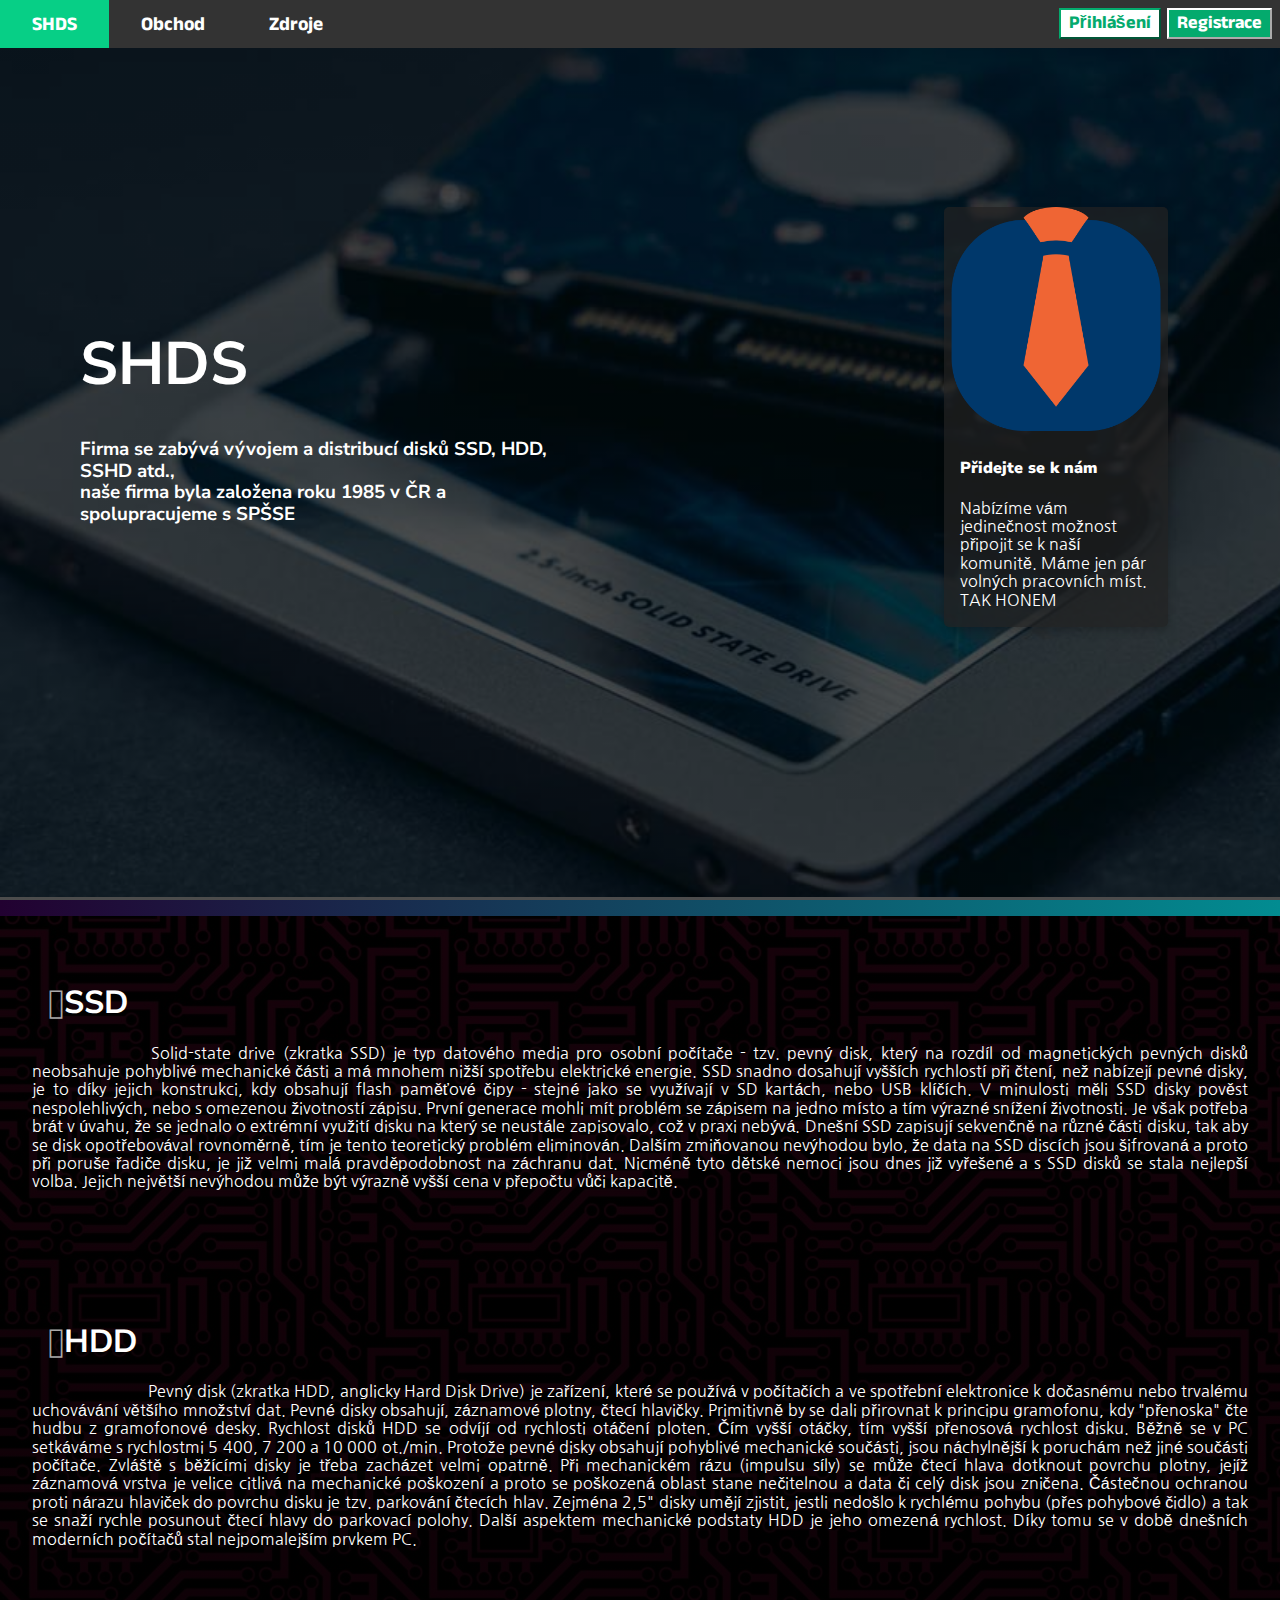
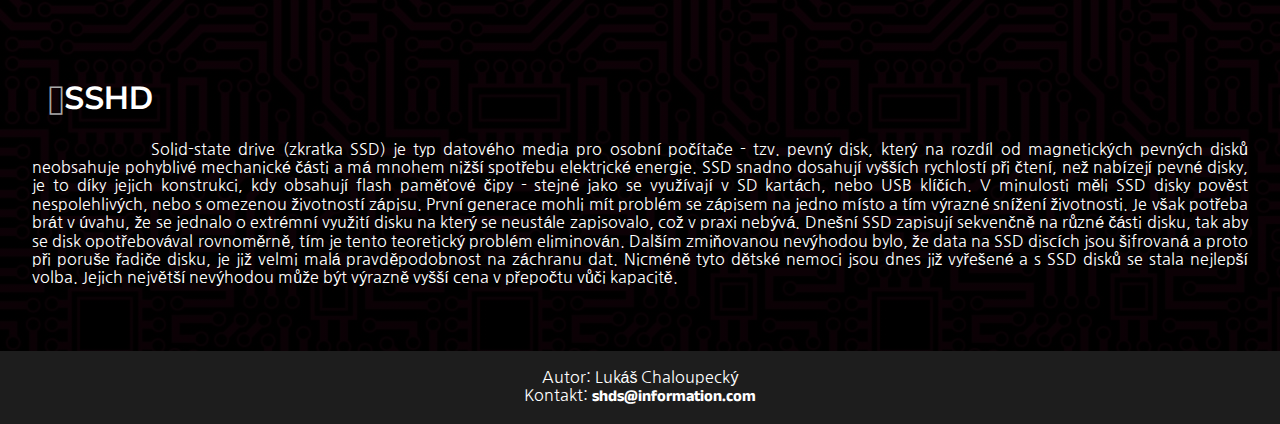
<file: index.html>
<!DOCTYPE html>
<html lang="cs">
<head>
    <meta charset="UTF-8">
    <meta http-equiv="X-UA-Compatible" content="IE=edge">
    <meta name="viewport" content="width=device-width, initial-scale=1.0">
    <link rel="stylesheet" href="./styles/style.css">
    <link rel="stylesheet" href="./styles/nacolas.css">
    <title>SHDS</title>
</head>
<body>
    <div class="content-wrapper">
        <header>
            <nav>
                <ul class="topnav">
                    <li class="text"><a id="green" href="./index.html">SHDS</a></li>
                    <li class="text"><a href="./sites/obchod.html" >Obchod</a></li>
                    <li class="text"><a href="./sites/zdroje.html" >Zdroje</a></li>
                    <li class="float-butt" style="text-align:center;"><button style="margin-right: 0.5rem; background-color:var(--green-SHDS);border-color:white; color:white" onclick="location.href='#'" type="button" class="butt-reg">Registrace</button></li>
                    <li class="float-butt" style="text-align:center;"><button  onclick="location.href='#'" type="button" class="butt-reg">Přihlášení</button></li>
                </ul>
                <div id="on-phone" style="width:100%;"></div>
            </nav>
            <div class="container">
                
                <div class="row">
                    <div class="col">
                        <div id="dif-wrap">
                            <h1 id="space">SHDS</h1>
                            <h3>Firma se zabývá vývojem a distribucí disků SSD, HDD, SSHD atd., <br> naše firma byla založena roku 1985 v ČR a spolupracujeme s SPŠSE</h3>
                        </div>
                    </div>
                    <div class="col">
                        <div class="row" id="card-mar">
                            <div class="card" style="margin-left:10rem">
                                <img class="img-card" src="./pictures/kravata.png" alt="Avatar" style="width:100%;">
                                <div class="container-card">
                                <h4><b>Přidejte se k nám</b></h4>
                                <p>Nabízíme vám jedinečnost možnost připojit se k naší komunitě. Máme jen pár volných pracovních míst.<br>TAK HONEM</p>
                                </div>
                            </div> 
                            

                        </div>
                    </div>
                </div>
            </div>
        </header>
        <div class="line"></div>
        <article>
            <div class="conl">
                <div style="padding:3rem 2rem">
                    <h1 class="icon-newspaper" style="padding:0rem 1rem">SSD</h1>
                    <p>&emsp;&emsp;&emsp;&emsp;&emsp;&emsp;&emsp; Solid-state drive (zkratka SSD) je typ datového media pro osobní počítače - tzv. pevný disk, který na rozdíl od magnetických pevných disků neobsahuje pohyblivé mechanické části a má mnohem nižší spotřebu elektrické energie.
                        SSD snadno dosahují vyšších rychlostí při čtení, než nabízejí pevné disky, je to díky jejich konstrukci, kdy obsahují flash paměťové čipy - stejné jako se využívají v SD kartách, nebo USB klíčích. V minulosti měli SSD disky pověst nespolehlivých, nebo s omezenou životností zápisu. První generace mohli mít problém se zápisem na jedno místo a tím výrazné snížení životnosti. Je však potřeba brát v úvahu, že se jednalo o extrémní využití disku na který se neustále zapisovalo, což v praxi nebývá. Dnešní SSD zapisují sekvenčně na různé části disku, tak aby se disk opotřebovával rovnoměrně, tím je tento teoretický problém eliminován. Dalším zmiňovanou nevýhodou bylo, že data na SSD discích jsou šifrovaná a proto při poruše řadiče disku, je již velmi malá pravděpodobnost na záchranu dat. Nicméně tyto dětské nemoci jsou dnes již vyřešené a s SSD disků se stala nejlepší volba. Jejich největší nevýhodou může být výrazně vyšší cena v přepočtu vůči kapacitě. </p>
                </div>
                <div style="padding:3rem 2rem">
                    <h1 class="icon-newspaper" style="padding:0rem 1rem">HDD</h1>
                    <p>&emsp;&emsp;&emsp;&emsp;&emsp;&emsp;&emsp; Pevný disk (zkratka HDD, anglicky Hard Disk Drive) je zařízení, které se používá v počítačích a ve spotřební elektronice k dočasnému nebo trvalému uchovávání většího množství dat. Pevné disky obsahují, záznamové plotny, čtecí hlavičky. Primitivně by se dali přirovnat k principu gramofonu, kdy "přenoska" čte hudbu z gramofonové desky. Rychlost disků HDD se odvíjí od rychlosti otáčení ploten. Čím vyšší otáčky, tím vyšší přenosová rychlost disku. Běžně se v PC setkáváme s rychlostmi 5 400, 7 200 a 10 000 ot./min. Protože pevné disky obsahují pohyblivé mechanické součásti, jsou náchylnější k poruchám než jiné součásti počítače. Zvláště s běžícími disky je třeba zacházet velmi opatrně. Při mechanickém rázu (impulsu síly) se může čtecí hlava dotknout povrchu plotny, jejíž záznamová vrstva je velice citlivá na mechanické poškození a proto se poškozená oblast stane nečitelnou a data či celý disk jsou zničena. Částečnou ochranou proti nárazu hlaviček do povrchu disku je tzv. parkování čtecích hlav. Zejména 2,5" disky umějí zjistit, jestli nedošlo k rychlému pohybu (přes pohybové čidlo) a tak se snaží rychle posunout čtecí hlavy do parkovací polohy. Další aspektem mechanické podstaty HDD je jeho omezená rychlost. Díky tomu se v době dnešních moderních počítačů stal nejpomalejším prvkem PC.</p>
                </div>
                <div style="padding:3rem 2rem">
                    <h1 class="icon-newspaper" style="padding:0rem 1rem">SSHD</h1>
                    <p>&emsp;&emsp;&emsp;&emsp;&emsp;&emsp;&emsp; Solid-state drive (zkratka SSD) je typ datového media pro osobní počítače - tzv. pevný disk, který na rozdíl od magnetických pevných disků neobsahuje pohyblivé mechanické části a má mnohem nižší spotřebu elektrické energie.
                        SSD snadno dosahují vyšších rychlostí při čtení, než nabízejí pevné disky, je to díky jejich konstrukci, kdy obsahují flash paměťové čipy - stejné jako se využívají v SD kartách, nebo USB klíčích. V minulosti měli SSD disky pověst nespolehlivých, nebo s omezenou životností zápisu. První generace mohli mít problém se zápisem na jedno místo a tím výrazné snížení životnosti. Je však potřeba brát v úvahu, že se jednalo o extrémní využití disku na který se neustále zapisovalo, což v praxi nebývá. Dnešní SSD zapisují sekvenčně na různé části disku, tak aby se disk opotřebovával rovnoměrně, tím je tento teoretický problém eliminován. Dalším zmiňovanou nevýhodou bylo, že data na SSD discích jsou šifrovaná a proto při poruše řadiče disku, je již velmi malá pravděpodobnost na záchranu dat. Nicméně tyto dětské nemoci jsou dnes již vyřešené a s SSD disků se stala nejlepší volba. Jejich největší nevýhodou může být výrazně vyšší cena v přepočtu vůči kapacitě. </p>
                </div>
            </div>
        </article>
        <footer>
            <p>Autor: Lukáš Chaloupecký<br>
            Kontakt: <a style="color:white; text-decoration: none;" href="#">shds@information.com</a></p>
        </footer>
    </div>
</body>
</html>
</file>
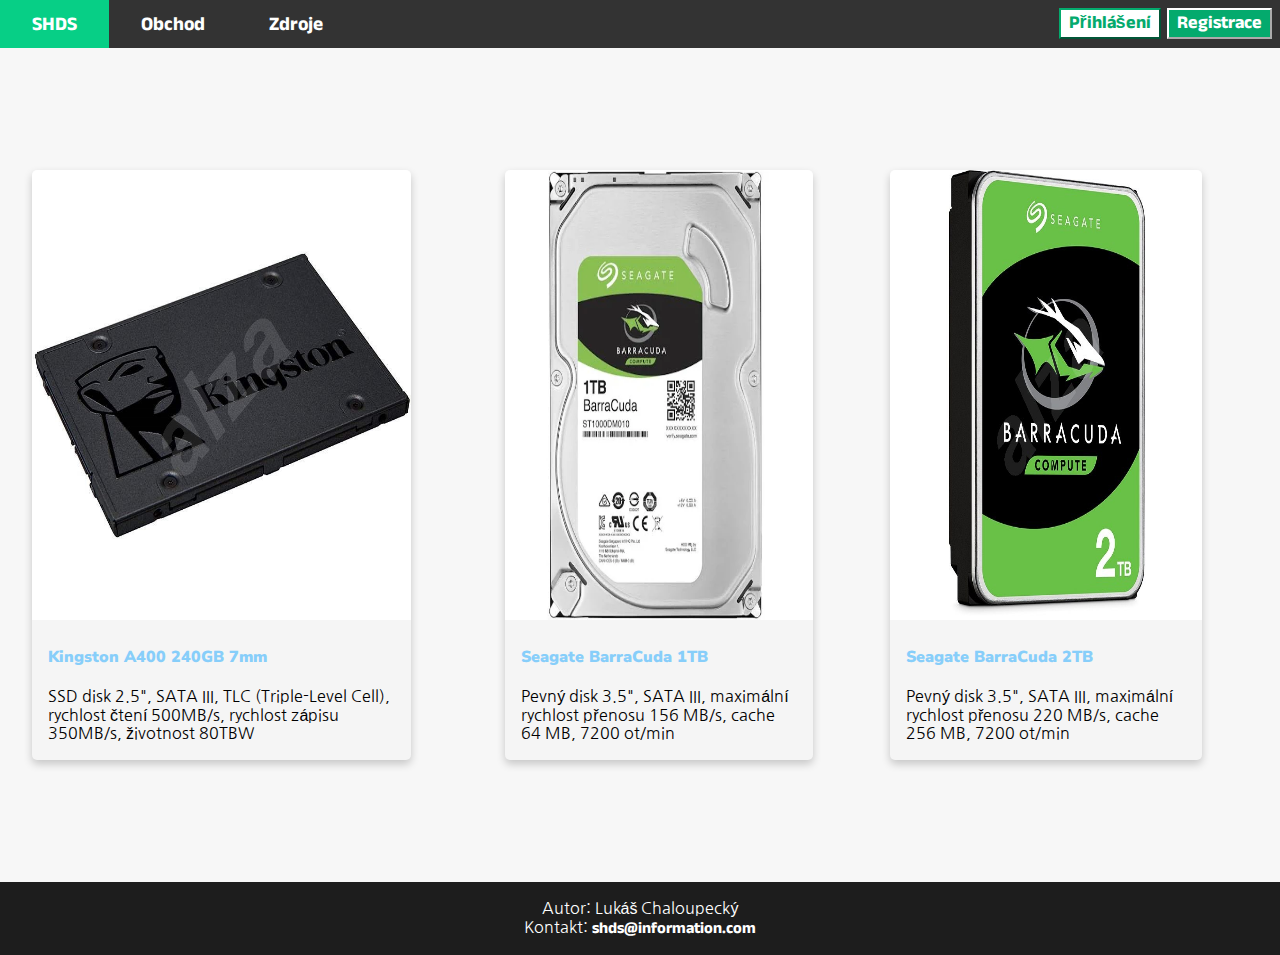
<file: sites/obchod.html>
<!DOCTYPE html>
<html lang="cs">
<head>
    <meta charset="UTF-8">
    <meta http-equiv="X-UA-Compatible" content="IE=edge">
    <meta name="viewport" content="width=device-width, initial-scale=1.0">
    <link rel="stylesheet" href="../styles/style.css">
    <link rel="stylesheet" href="../styles/nacolas.css">

    <title>SHDS Obchod</title>
</head>
<body>
  <div class="content-wrapper" style="background-color: var(--good-bg)">

    <header>
      <nav>
        <ul class="topnav">
            <li class="text"><a id="green" href="../index.html">SHDS</a></li>
            <li class="text"><a href="./obchod.html" >Obchod</a></li>
            <li class="text"><a href="./zdroje.html" >Zdroje</a></li>
            <li class="float-butt" style="text-align:center;"><button style="margin-right: 0.5rem; background-color:var(--green-SHDS);border-color:white; color:white" onclick="location.href='#'" type="button" class="butt-reg">Registrace</button></li>
            <li class="float-butt" style="text-align:center;"><button  onclick="location.href='#'" type="button" class="butt-reg">Přihlášení</button></li>
          </ul>
        <div id="on-phone" style="width:100%;"></div>

    </nav>
    </header>
    <div class="dis" style="width:100%;height: 3rem;"></div>
      <article>
          <div id="obchod">
              <div class="row" style="float:right; ">
                  <div class="card" style="background-color:whitesmoke; width:80%;">
                      <img class="img-card" src="../pictures/kingston.jpg" alt="Avatar" style="width:100%; height:50vh;">
                      <div class="container-card">
                        <h4><b style="color:lightskyblue">Kingston A400 240GB 7mm</b></h4>
                        <p style="color:black">SSD disk 2.5", SATA III, TLC (Triple-Level Cell), rychlost čtení 500MB/s, rychlost zápisu 350MB/s, životnost 80TBW </p>
                      </div>
                    </div> 
              </div>
              <div class="row" style="float:right; ">
                  <div class="card" style="background-color:whitesmoke; width:80%;">
                      <img class="img-card" src="../pictures/hdd-real.webp" alt="Avatar" style="width:100%; height:50vh;">
                      <div class="container-card">
                        <h4><b style="color:lightskyblue">Seagate BarraCuda 1TB </b></h4>
                        <p style="color:black">Pevný disk 3.5", SATA III, maximální rychlost přenosu 156 MB/s, cache 64 MB, 7200 ot/min</p>
                      </div>
                    </div> 
              </div>
              <div class="row" style="float:right; ">
                  <div class="card" style="background-color:whitesmoke; width:80%;">
                      <img class="img-card" src="../pictures/hdd.jpg" alt="Avatar" style="width:100%; height:50vh;">
                      <div class="container-card">
                        <h4><b style="color:lightskyblue">Seagate BarraCuda 2TB</b></h4>
                        <p style="color:black">Pevný disk 3.5", SATA III, maximální rychlost přenosu 220 MB/s, cache 256 MB, 7200 ot/min </p>
                      </div>
                    </div> 
              </div>
          </div>
      </article>
      <footer>
          <p>Autor: Lukáš Chaloupecký<br>
          Kontakt: <a style="color: white; text-decoration: none;" href="#">shds@information.com</a></p>
      </footer>
    </div>
</body>
</html>
</file>
<file: styles/style.css>
@import url('https://fonts.googleapis.com/css2?family=Nanum+Gothic&display=swap');
@import url('https://fonts.googleapis.com/css2?family=Nunito+Sans:wght@700&display=swap');
@import url('https://fonts.googleapis.com/css2?family=Anek+Malayalam:wght@300&display=swap');
@import url('https://i.icomoon.io/public/temp/0092bd1379/UntitledProject/style.css');

:root {
  --green-SHDS: #04AA6D;
}
:root {
  --hover: #474747;
}
:root {
  --white: white;
}
:root {
  --grey: rgb(29, 29, 29);
}
:root {
  --purple: #220131;
}
:root {
  --blue: rgb(2, 140, 145);
}
:root {
  --lightgrey: #333;
}
:root {
  --container-color: rgba(0,0,0,0.7);
}
:root {
  --shadow-color: rgba(0,0,0,0.2);
}
:root {
  --half-rem: 0.5rem;
}
:root {
  --good-bg: rgb(247, 247, 247);
}


body {
  margin: 0;
  font-family: Arial, Helvetica, sans-serif;
  width:100%;
  min-width: 360px;
  max-width: 100%;
}
a {
  text-decoration: none;
  
}
li button, a {
  font-family: 'Anek Malayalam', sans-serif;
  font-weight: bold;
}
h1, h2, h3, h4, h5, h6 {
  font-family: 'Nunito Sans', sans-serif;
}
p {font-family: 'Nanum Gothic', sans-serif;}
.conl{
  background-image: linear-gradient(rgba(0, 0, 0, 0.904),rgba(0, 0, 0, 0.952)),url(../pictures/back_col.jpg);
  width: 100%;
  height: auto;
  color: var(--white);
  text-align: justify;
}
.topnav {
    overflow: auto;
    background-color: var(--grey);
    position:fixed;
    width:100%;
    top:0;
    font-size:1.2em;
}
.line {
    background-image: linear-gradient(to right, var(--purple) , var(--blue));
    padding: var(--half-rem);
}
a[href^="https:"] {
  color:black;
}
a[href^="https:"]::before {
  content: "🔒";
}
.container {
  width:100%;
  background-size: 120%;
  box-sizing: border-box;
  overflow: hidden;
  height: 100vh;
  background-image: linear-gradient(var(--container-color),var(--container-color)),url("../pictures/dal.jpg");
  background-repeat: no-repeat;
  background-repeat:url(../pictures/logo.jpg);
  background-attachment: fixed;

}
.col {
  width: 50%;
  color: var(--white);
  padding-left: 5rem;
  flex-basis: 50%;
}
.col h1 {
  font-size: 3.75em;
}
.col h2 {
  font-size: 3em;
}
.row {
  display: flex;
  height: 92.7vh;
  align-items: center;
}
.butt-reg {
  background-color: var(--white); /* Green */
  border-color: var(--green-SHDS);
  color: var(--green-SHDS);
  margin: var(--half-rem) 0.2rem;
  margin-top:var(--half-rem);
  padding: 0.2rem var(--half-rem);
  text-align: center;
  text-decoration: none;
  display: inline-block;
  font-size: 0.9375em;
  border-radius: 0%;
  background-position: center;
}
footer {
  text-align: center;
  padding: 0.063rem;
  background-color: var(--grey);
  color: var(--white);
  bottom:0;
}
.card {
  box-shadow: 0 0.25rem var(--half-rem) 0 var(--shadow-color);
  transition: 0.3s;
  width: 40%;
  height:auto;
  border-radius: 5px;
  background-color:rgba(34, 34, 34, 0.712);
  color:var(--white);
}
.icon-newspaper:before {
  content: "\e904";
  color:darkgrey;
}
.card:hover {
  box-shadow: 0 var(--half-rem) 1rem 0 var(--shadow-color);

}
.img-card {
  max-width:100%;
  height:auto;
  border-radius: 0.313rem 0.313rem 0 0;
}
.container-card {
  padding: 0.125rem 1rem;
}
#obchod {
  display:flex;
  padding-left:2rem;
}
ul.topnav {
  list-style-type: none;
  margin: 0rem;
  padding: 0rem;
  overflow: hidden;
  background-color: var(--lightgrey);
  }
ul.topnav li.text {
  float: left;
}
ul.topnav  li.text a {
  display: block;
  color: var(--white);
  text-align: center;
  padding: 0.8rem 2rem;
  text-decoration: none;
}
.float-butt {
    float:right;
}
#green {
  background-color: var(--green-SHDS)
}
ul.topnav  li.text a:hover {
  background-color: var(--hover);
}
ul.topnav  li.text a#green:hover {
  background-color: #07cf86;
}
  #on-phone {
    display:none;
  }
  #card-mar {
    margin-left:9rem;
    width:35rem
  }
@media screen and (max-width: 960px) {
  .float-butt {
    float:none;
  }
  ul.topnav  li.text {float: none;}
  .butt-reg {
    background-color: var(--white); /* Green */
    border-color: var(--green-SHDS);
    color: var(--green-SHDS);
    margin-top:var(--half-rem);
    padding: 0.2rem 11rem;
    padding-right: 14rem;
    text-align: center;
    text-decoration: none;
    font-size: 0.9375em;
    border-radius: 0%;
    background-position: center;
    width: 7rem;
  }
  .container {
    width:100%;
    background-size:cover;
    box-sizing: border-box;
    height: auto;
    background-image: linear-gradient(var(--container-color),var(--container-color)),url("../pictures/dal.jpg");
    background-repeat: no-repeat;
    background-repeat:url(../pictures/logo.jpg);
    background-position-x: 90%;
  }
  #card-mar {
    
    margin-left:-10rem;
    width:35rem;
    font-size:0.8em;
  }
  .dis {
    display:none
  }
  .img-card {
    margin-left:2rem;
    max-width: 80%;
    height:auto;
    border-radius: 0.313rem 0.313rem 0 0;
  }
  .card {
    box-shadow: 0 0.25rem var(--half-rem) 0 var(--shadow-color);
    transition: 0.3s;
    height:auto;
    border-radius: 5px;
    background-color:rgba(34, 34, 34, 0.712);
    color:var(--white);
  }
  .cont {
    background-image: url(../pictures/back_col.jpg);
  }
  .row {
    display:block;
    height: 92.7vh;
    align-items: center;
  }
  #dif-wrap {
    padding-right: 100px
  }
  
  .col {
    width: 100%;
    color: var(--white);
    padding-left: 5rem;
    flex-basis: 100%;
  }
  .topnav {
    overflow:visible;
    background-color: var(--grey);
    position:fixed;
    width:100%;
    height:35vh;
    font-size:0.85em;
  }
  #on-phone {
    background-color: var(--lightgrey);
    width:100%;
    display:block;
    height:35vh;
  }
  
 
  
  #obchod {
    display:inline-block;
    padding-top: 5rem;
    
  }
  #space {
    padding-top:2rem;
  }
  .conl{
    background-image: linear-gradient(rgba(0, 0, 0, 0.904),rgba(0, 0, 0, 0.952)),url(../pictures/back_col.jpg);
    width: 100%;
    height:auto;
    color: var(--white);
  }
  .content-wrapper {
    max-width: 960px; 
    margin: auto;
  }
}
</file>
<file: styles/nacolas.css>
/*! normalize.css v8.0.1 | MIT License | github.com/necolas/normalize.css */

/* Document
   ========================================================================== */

/**
 * 1. Correct the line height in all browsers.
 * 2. Prevent adjustments of font size after orientation changes in iOS.
 */

 html {
    line-height: 1.15; /* 1 */
    -webkit-text-size-adjust: 100%; /* 2 */
  }
  
  /* Sections
     ========================================================================== */
  
  /**
   * Remove the margin in all browsers.
   */
  
  body {
    margin: 0;
  }
  
  /**
   * Render the `main` element consistently in IE.
   */
  
  main {
    display: block;
  }
  
  /**
   * Correct the font size and margin on `h1` elements within `section` and
   * `article` contexts in Chrome, Firefox, and Safari.
   */
  
  h1 {
    font-size: 2em;
    margin: 0.67em 0;
  }
  
  /* Grouping content
     ========================================================================== */
  
  /**
   * 1. Add the correct box sizing in Firefox.
   * 2. Show the overflow in Edge and IE.
   */
  
  hr {
    box-sizing: content-box; /* 1 */
    height: 0; /* 1 */
    overflow: visible; /* 2 */
  }
  
  /**
   * 1. Correct the inheritance and scaling of font size in all browsers.
   * 2. Correct the odd `em` font sizing in all browsers.
   */
  
  pre {
    font-family: monospace, monospace; /* 1 */
    font-size: 1em; /* 2 */
  }
  
  /* Text-level semantics
     ========================================================================== */
  
  /**
   * Remove the gray background on active links in IE 10.
   */
  
  a {
    background-color: transparent;
  }
  
  /**
   * 1. Remove the bottom border in Chrome 57-
   * 2. Add the correct text decoration in Chrome, Edge, IE, Opera, and Safari.
   */
  
  abbr[title] {
    border-bottom: none; /* 1 */
    text-decoration: underline; /* 2 */
    text-decoration: underline dotted; /* 2 */
  }
  
  /**
   * Add the correct font weight in Chrome, Edge, and Safari.
   */
  
  b,
  strong {
    font-weight: bolder;
  }
  
  /**
   * 1. Correct the inheritance and scaling of font size in all browsers.
   * 2. Correct the odd `em` font sizing in all browsers.
   */
  
  code,
  kbd,
  samp {
    font-family: monospace, monospace; /* 1 */
    font-size: 1em; /* 2 */
  }
  
  /**
   * Add the correct font size in all browsers.
   */
  
  small {
    font-size: 80%;
  }
  
  /**
   * Prevent `sub` and `sup` elements from affecting the line height in
   * all browsers.
   */
  
  sub,
  sup {
    font-size: 75%;
    line-height: 0;
    position: relative;
    vertical-align: baseline;
  }
  
  sub {
    bottom: -0.25em;
  }
  
  sup {
    top: -0.5em;
  }
  
  /* Embedded content
     ========================================================================== */
  
  /**
   * Remove the border on images inside links in IE 10.
   */
  
  img {
    border-style: none;
  }
  
  /* Forms
     ========================================================================== */
  
  /**
   * 1. Change the font styles in all browsers.
   * 2. Remove the margin in Firefox and Safari.
   */
  
  button,
  input,
  optgroup,
  select,
  textarea {
    font-family: inherit; /* 1 */
    font-size: 100%; /* 1 */
    line-height: 1.15; /* 1 */
    margin: 0; /* 2 */
  }
  
  /**
   * Show the overflow in IE.
   * 1. Show the overflow in Edge.
   */
  
  button,
  input { /* 1 */
    overflow: visible;
  }
  
  /**
   * Remove the inheritance of text transform in Edge, Firefox, and IE.
   * 1. Remove the inheritance of text transform in Firefox.
   */
  
  button,
  select { /* 1 */
    text-transform: none;
  }
  
  /**
   * Correct the inability to style clickable types in iOS and Safari.
   */
  
  button,
  [type="button"],
  [type="reset"],
  [type="submit"] {
    -webkit-appearance: button;
  }
  
  /**
   * Remove the inner border and padding in Firefox.
   */
  
  button::-moz-focus-inner,
  [type="button"]::-moz-focus-inner,
  [type="reset"]::-moz-focus-inner,
  [type="submit"]::-moz-focus-inner {
    border-style: none;
    padding: 0;
  }
  
  /**
   * Restore the focus styles unset by the previous rule.
   */
  
  button:-moz-focusring,
  [type="button"]:-moz-focusring,
  [type="reset"]:-moz-focusring,
  [type="submit"]:-moz-focusring {
    outline: 1px dotted ButtonText;
  }
  
  /**
   * Correct the padding in Firefox.
   */
  
  fieldset {
    padding: 0.35em 0.75em 0.625em;
  }
  
  /**
   * 1. Correct the text wrapping in Edge and IE.
   * 2. Correct the color inheritance from `fieldset` elements in IE.
   * 3. Remove the padding so developers are not caught out when they zero out
   *    `fieldset` elements in all browsers.
   */
  
  legend {
    box-sizing: border-box; /* 1 */
    color: inherit; /* 2 */
    display: table; /* 1 */
    max-width: 100%; /* 1 */
    padding: 0; /* 3 */
    white-space: normal; /* 1 */
  }
  
  /**
   * Add the correct vertical alignment in Chrome, Firefox, and Opera.
   */
  
  progress {
    vertical-align: baseline;
  }
  
  /**
   * Remove the default vertical scrollbar in IE 10+.
   */
  
  textarea {
    overflow: auto;
  }
  
  /**
   * 1. Add the correct box sizing in IE 10.
   * 2. Remove the padding in IE 10.
   */
  
  [type="checkbox"],
  [type="radio"] {
    box-sizing: border-box; /* 1 */
    padding: 0; /* 2 */
  }
  
  /**
   * Correct the cursor style of increment and decrement buttons in Chrome.
   */
  
  [type="number"]::-webkit-inner-spin-button,
  [type="number"]::-webkit-outer-spin-button {
    height: auto;
  }
  
  /**
   * 1. Correct the odd appearance in Chrome and Safari.
   * 2. Correct the outline style in Safari.
   */
  
  [type="search"] {
    -webkit-appearance: textfield; /* 1 */
    outline-offset: -2px; /* 2 */
  }
  
  /**
   * Remove the inner padding in Chrome and Safari on macOS.
   */
  
  [type="search"]::-webkit-search-decoration {
    -webkit-appearance: none;
  }
  
  /**
   * 1. Correct the inability to style clickable types in iOS and Safari.
   * 2. Change font properties to `inherit` in Safari.
   */
  
  ::-webkit-file-upload-button {
    -webkit-appearance: button; /* 1 */
    font: inherit; /* 2 */
  }
  
  /* Interactive
     ========================================================================== */
  
  /*
   * Add the correct display in Edge, IE 10+, and Firefox.
   */
  
  details {
    display: block;
  }
  
  /*
   * Add the correct display in all browsers.
   */
  
  summary {
    display: list-item;
  }
  
  /* Misc
     ========================================================================== */
  
  /**
   * Add the correct display in IE 10+.
   */
  
  template {
    display: none;
  }
  
  /**
   * Add the correct display in IE 10.
   */
  
  [hidden] {
    display: none;
  }
</file>
